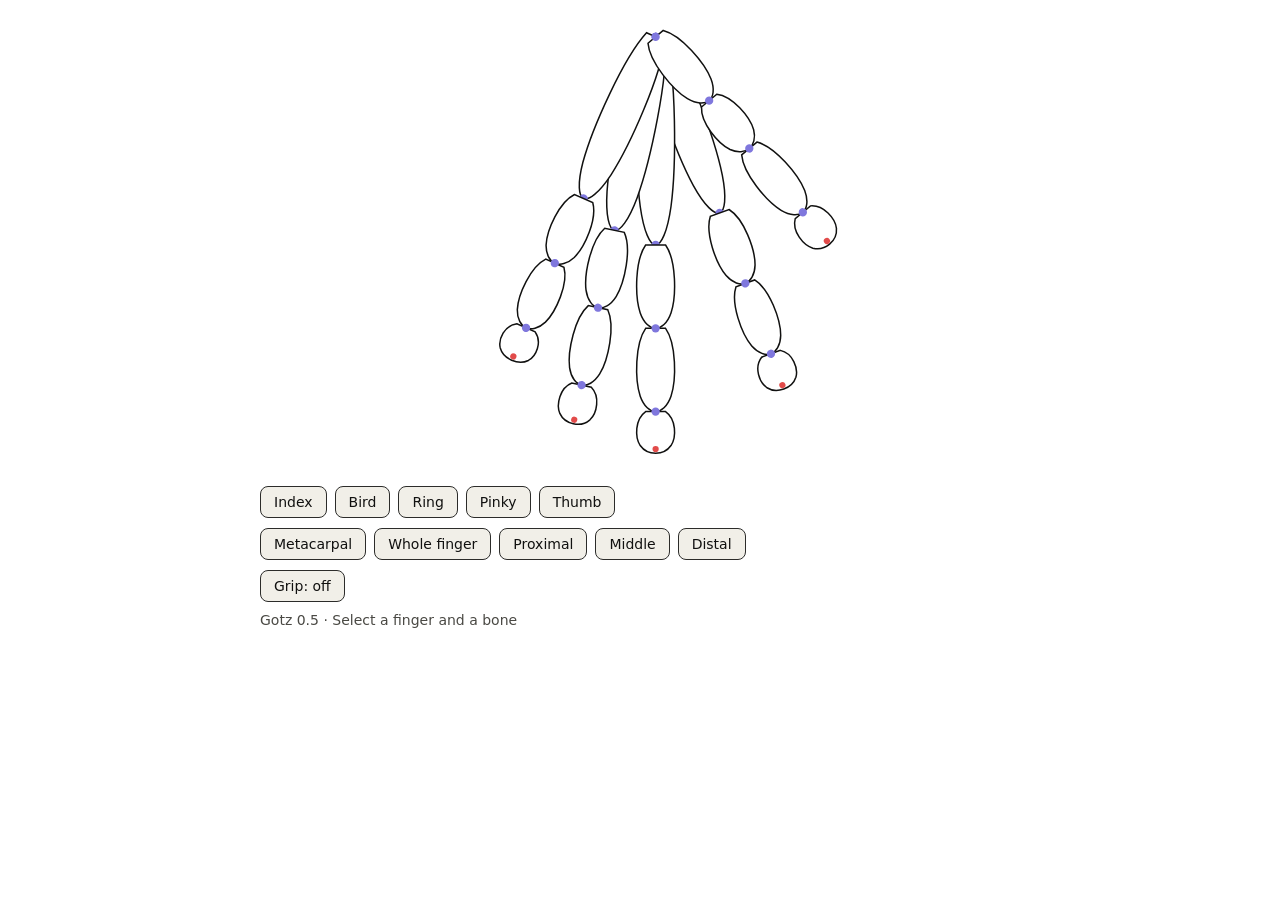
<file: gotz_0_5.html>
<!DOCTYPE html>
<html lang="en">
<head>
<meta charset="utf-8">
<meta name="viewport" content="width=device-width, initial-scale=1">
<title>Gotz 0.5</title>
<style>
:root{color-scheme:light dark;--surface-1:#ffffff;--text-primary:#111110;--text-secondary:#4a4944;--text-accent:#0C447C;--accent-fill:#0C447C;--on-accent:#ffffff;--border-strong:#2c2c2a;--ghost:#f1efe8;}
@media (prefers-color-scheme: dark){:root{--surface-1:#1a1a19;--text-primary:#f4f3ef;--text-secondary:#c9c7bf;--text-accent:#B5D4F4;--accent-fill:#B5D4F4;--on-accent:#042C53;--border-strong:#d3d1c7;--ghost:#2c2c2a;}}
body{margin:0;padding:16px;font-family:system-ui,-apple-system,sans-serif;background:transparent;color:var(--text-primary);max-width:760px;margin-left:auto;margin-right:auto;}
button{font:inherit;font-size:14px;font-weight:500;padding:7px 13px;border:1px solid var(--border-strong);border-radius:8px;background:var(--ghost);color:var(--text-primary);cursor:pointer;}
button:hover{border-color:var(--text-accent);}
button:focus-visible{outline:2px solid var(--text-accent);outline-offset:2px;}
button[aria-pressed="true"]{background:var(--accent-fill);color:var(--on-accent);border-color:var(--accent-fill);}
input[type=range]{accent-color:var(--text-accent);}
label{font-size:14px;color:var(--text-secondary);font-weight:500;}
</style>
</head>
<body>
<svg id="s" viewBox="-180 0 730 440" width="100%" role="img" style="touch-action:none;display:block">
<title>Gotz 0.5 hand</title>
<desc>Four fingers and a thumb hanging from one shared wrist joint, with bone art from the uploaded PNGs. Math comes from the shared hub.</desc>
<rect x="-180" y="0" width="730" height="440" fill="transparent"/>
<path id="range" fill="none" stroke="var(--border-strong)" stroke-width="0.5" stroke-dasharray="2 3"/>
<g id="hand"></g>
</svg>
<div style="display:flex;flex-wrap:wrap;gap:8px;margin:12px 0 0;">
<button id="fIndex" aria-pressed="false">Index</button>
<button id="fBird" aria-pressed="false">Bird</button>
<button id="fRing" aria-pressed="false">Ring</button>
<button id="fPinky" aria-pressed="false">Pinky</button>
<button id="fThumb" aria-pressed="false">Thumb</button>
</div>
<div style="display:flex;flex-wrap:wrap;gap:8px;margin:10px 0 0;">
<button id="bMeta" aria-pressed="false">Metacarpal</button>
<button id="bFin" aria-pressed="false">Whole finger</button>
<button id="bProx" aria-pressed="false">Proximal</button>
<button id="bC1" aria-pressed="false" style="display:none;">Carpal 1</button>
<button id="bC2" aria-pressed="false" style="display:none;">Carpal 2</button>
<button id="bMid" aria-pressed="false">Middle</button>
<button id="bDist" aria-pressed="false">Distal</button>
</div>
<div style="display:flex;flex-wrap:wrap;gap:8px;margin:10px 0 0;">
<button id="bGrip" aria-pressed="false">Grip: off</button>
<button id="g05" aria-pressed="true" style="display:none;">Grip 0.125</button>
<button id="g1" aria-pressed="false" style="display:none;">Grip 0.25</button>
</div>
<div id="menu" style="display:none;">
<div id="sidesRow" style="display:flex;flex-wrap:wrap;gap:8px;margin:12px 0 0;">
<button id="sLeft" aria-pressed="false">Left</button>
<button id="sRight" aria-pressed="false">Right</button>
<button id="sFront" aria-pressed="false">Front</button>
<button id="sBack" aria-pressed="false">Back</button>
</div>
<div id="rulesRow" style="display:flex;flex-wrap:wrap;gap:8px;margin:10px 0 0;">
<button id="bReal" aria-pressed="false">Real (92.5°)</button>
<button id="bElastic" aria-pressed="false">Elastic (135°)</button>
<button id="b360" aria-pressed="false">360°: off</button>
<button id="bFlicker" aria-pressed="false">Flicker: off</button>
</div>
<div style="display:flex;align-items:center;gap:12px;margin:12px 0 0;">
<label for="sl">Angle</label>
<input type="range" id="sl" min="-92.5" max="0" step="0.5" value="0" style="flex:1;" />
</div>
<div id="intRow" style="display:none;align-items:center;gap:12px;margin:10px 0 0;">
<label for="fi">Flicker intensity</label>
<input type="range" id="fi" min="0" max="100" step="1" value="30" style="flex:1;" />
</div>
</div>
<p id="readout" style="font-size:14px;color:var(--text-secondary);margin:10px 0 0;">Gotz 0.5 · Select a finger and a bone</p>
<script>
const HUB = {"name": "Gotz 0.5", "unit_px": 100, "tool_scale": 0.4, "bulb": {"length_px": 162, "half_width_px": 46, "width_units": 1}, "wrist": [200, 20], "viewbox": [-180, 0, 730, 440], "fingers": [{"id": "index", "label": "Index", "scale": 0.9, "rest": -20}, {"id": "middle", "label": "Bird", "scale": 1.0, "rest": 0}, {"id": "ring", "label": "Ring", "scale": 0.95, "rest": 12}, {"id": "pinky", "label": "Pinky", "scale": 0.85, "rest": 24}], "finger_units": {"meta": 5, "prox": 2, "mid": 2, "dist": 1}, "thumb": {"label": "Thumb", "rest": -40, "units": {"c1": 2, "c2": 1.5, "mid": 2, "dist": 1}}, "limits": {"real_deg": 92.5, "elastic_deg": 135, "elastic_detents_deg": [92.5, 112.5, 135], "front_back_deg": 22.5, "meta_lateral_deg": 11.25, "meta_front_back_deg": 5.625, "thumb_c1_deg": 92.5, "buffer_deg": 2.5}, "grip_levels": [0.125, 0.25], "assets": {"meta": "Metacarpal", "prox": "Proximal", "mid": "Middle", "dist": "Distal", "thumb_c1": "Thumbcarpal1", "thumb_c2": "Thumbcarpal2", "thumb_mid": "Middle", "thumb_dist": "Distal"}, "unused_assets": ["ThumbProxi"], "open_questions": ["ThumbProxi.png measures 125 px, but the spec says carpal 2 is 150 px (1.5 units). Thumbcarpal2 is currently used at 150 px, stretched.", "Whether thumb carpal 2 should use ThumbProxi instead of the Thumbcarpal2 clone."]};
const ASSETS = {"meta": {"href": "[data-uri]", "w": 58, "h": 509}, "prox": {"href": "[data-uri]", "w": 60, "h": 209}, "mid": {"href": "[data-uri]", "w": 59, "h": 207}, "dist": {"href": "[data-uri]", "w": 57, "h": 107}, "thumb_c1": {"href": "[data-uri]", "w": 73, "h": 208}, "thumb_c2": {"href": "[data-uri]", "w": 73, "h": 208}, "thumb_mid": {"href": "[data-uri]", "w": 59, "h": 207}, "thumb_dist": {"href": "[data-uri]", "w": 57, "h": 107}};
const BULB = 'M -22 0 C -46 -30 -46 -100 -34 -132 C -26 -152 -12 -162 0 -162 C 12 -162 26 -152 34 -132 C 46 -100 46 -30 22 0 Z';
const SVGNS = 'http://www.w3.org/2000/svg';
const T = HUB.tool_scale;
const UNIT = HUB.unit_px * T;
const SX = (HUB.bulb.width_units * UNIT / 2) / HUB.bulb.half_width_px;
const WRIST = HUB.wrist;
const LEVEL_A = HUB.grip_levels[0], LEVEL_B = HUB.grip_levels[1];
const LIM = HUB.limits;
const FNAME = {}; const NAME = {meta:'Metacarpal',fin:'Whole finger',prox:'Proximal',mid:'Middle',dist:'Distal',c1:'Carpal 1',c2:'Carpal 2'};
HUB.fingers.forEach(f => FNAME[f.id] = f.label);
FNAME.thumb = HUB.thumb.label;
const PIV = {}, ANC = {}, GROUP = {}, S = {}, REST = {}, ids = [];
function el(tag, attrs, parent) {
  const e = document.createElementNS(SVGNS, tag);
  for (const k in attrs) e.setAttribute(k, attrs[k]);
  if (parent) parent.appendChild(e);
  return e;
}
const hand = document.getElementById('hand');
const SHAPE = {fill:'var(--surface-1)', stroke:'var(--text-primary)', 'stroke-width':1.5, 'vector-effect':'non-scaling-stroke'};
function mkState(id, rest) { S[id] = {angle:0, side:'left', mode:'real', use360:false, flicker:false, intensity:30}; REST[id] = rest; ids.push(id); }
function drawBone(g, id, assetKey, px, py, L) {
  const a = ASSETS[assetKey];
  if (a) {
    const w = a.w * (L / a.h);
    const sub = el('g', {transform:'translate(' + px + ' ' + py + ')'}, g);
    el('image', {href:a.href, 'data-bone':id, x:(-w/2).toFixed(2), y:0, width:w.toFixed(2), height:L.toFixed(2), preserveAspectRatio:'none'}, sub);
  } else {
    el('path', Object.assign({'data-bone':id, d:BULB, transform:'translate(' + px + ' ' + py + ') scale(' + SX.toFixed(4) + ' ' + (-L/HUB.bulb.length_px).toFixed(4) + ')'}, SHAPE), g);
  }
}
function dot(g, x, y, r, c) { el('circle', {cx:x, cy:y, r:r, fill:c}, g); }
HUB.fingers.forEach(F => {
  const f = F.id, fs = F.scale * 1;
  const u = HUB.finger_units;
  const L = {meta:UNIT*u.meta*fs, prox:UNIT*u.prox*fs, mid:UNIT*u.mid*fs, dist:UNIT*u.dist*fs};
  const W = WRIST, K = [W[0], W[1]+L.meta], M = [K[0], K[1]+L.prox], D = [M[0], M[1]+L.mid], TIP = D[1]+L.dist;
  const pv = {meta:W, fin:K, prox:K, mid:M, dist:D};
  const anc = {meta:[], fin:['meta'], prox:['fin','meta'], mid:['prox','fin','meta'], dist:['mid','prox','fin','meta']};
  ['meta','fin','prox','mid','dist'].forEach(b => { const id = f+'.'+b; mkState(id, b==='meta' ? F.rest : 0); PIV[id] = pv[b]; ANC[id] = anc[b].map(a => f+'.'+a); });
  const gMeta = el('g', {transform:'rotate(' + F.rest + ' ' + W[0] + ' ' + W[1] + ')'}, hand); GROUP[f+'.meta'] = gMeta;
  drawBone(gMeta, f+'.meta', HUB.assets.meta, W[0], W[1], L.meta); dot(gMeta, W[0], W[1], 4, '#7F77DD');
  const gFin = el('g', {transform:'rotate(0 ' + K[0] + ' ' + K[1] + ')'}, gMeta); GROUP[f+'.fin'] = gFin; dot(gFin, K[0], K[1], 4, '#7F77DD');
  const gProx = el('g', {transform:'rotate(0 ' + K[0] + ' ' + K[1] + ')'}, gFin); GROUP[f+'.prox'] = gProx;
  drawBone(gProx, f+'.prox', HUB.assets.prox, K[0], K[1], L.prox);
  const gMid = el('g', {transform:'rotate(0 ' + M[0] + ' ' + M[1] + ')'}, gProx); GROUP[f+'.mid'] = gMid;
  drawBone(gMid, f+'.mid', HUB.assets.mid, M[0], M[1], L.mid); dot(gMid, M[0], M[1], 4, '#7F77DD');
  const gDist = el('g', {transform:'rotate(0 ' + D[0] + ' ' + D[1] + ')'}, gMid); GROUP[f+'.dist'] = gDist;
  drawBone(gDist, f+'.dist', HUB.assets.dist, D[0], D[1], L.dist); dot(gDist, D[0], D[1], 4, '#7F77DD');
  dot(gDist, D[0], TIP-4, 3, '#E24B4A');
});
const TU = HUB.thumb.units;
const TL = {c1:UNIT*TU.c1, c2:UNIT*TU.c2, mid:UNIT*TU.mid, dist:UNIT*TU.dist};
const TW = WRIST;
const TC2 = [TW[0], TW[1]+TL.c1], TM = [TC2[0], TC2[1]+TL.c2], TD = [TM[0], TM[1]+TL.mid];
const TB = {c1:TW, c2:TC2, mid:TM, dist:TD};
const tAnc = {c1:[], c2:['c1'], mid:['c2','c1'], dist:['mid','c2','c1']};
['c1','c2','mid','dist'].forEach(b => {
  const id = 'thumb.'+b; mkState(id, b==='c1' ? HUB.thumb.rest : 0); PIV[id] = TB[b]; ANC[id] = tAnc[b].map(a => 'thumb.'+a);
});
const gC1 = el('g', {transform:'rotate(' + HUB.thumb.rest + ' ' + TW[0] + ' ' + TW[1] + ')'}, hand); GROUP['thumb.c1'] = gC1;
drawBone(gC1, 'thumb.c1', HUB.assets.thumb_c1, TW[0], TW[1], TL.c1); dot(gC1, TW[0], TW[1], 4, '#7F77DD');
const gC2 = el('g', {transform:'rotate(0 ' + TC2[0] + ' ' + TC2[1] + ')'}, gC1); GROUP['thumb.c2'] = gC2;
drawBone(gC2, 'thumb.c2', HUB.assets.thumb_c2, TC2[0], TC2[1], TL.c2); dot(gC2, TC2[0], TC2[1], 4, '#7F77DD');
const gTM = el('g', {transform:'rotate(0 ' + TM[0] + ' ' + TM[1] + ')'}, gC2); GROUP['thumb.mid'] = gTM;
drawBone(gTM, 'thumb.mid', HUB.assets.thumb_mid, TM[0], TM[1], TL.mid); dot(gTM, TM[0], TM[1], 4, '#7F77DD');
const gTD = el('g', {transform:'rotate(0 ' + TD[0] + ' ' + TD[1] + ')'}, gTM); GROUP['thumb.dist'] = gTD;
drawBone(gTD, 'thumb.dist', HUB.assets.thumb_dist, TD[0], TD[1], TL.dist); dot(gTD, TD[0], TD[1], 4, '#7F77DD');
dot(gTD, TD[0], TD[1]+36, 3, '#E24B4A');
const rangeEl = document.getElementById('range');
const menu = document.getElementById('menu');
const sidesRow = document.getElementById('sidesRow');
const rulesRow = document.getElementById('rulesRow');
const bGrip = document.getElementById('bGrip');
const g05 = document.getElementById('g05');
const g1 = document.getElementById('g1');
const intRow = document.getElementById('intRow');
const sl = document.getElementById('sl');
const fi = document.getElementById('fi');
const readout = document.getElementById('readout');
const fbtn = {index:document.getElementById('fIndex'), middle:document.getElementById('fBird'), ring:document.getElementById('fRing'), pinky:document.getElementById('fPinky'), thumb:document.getElementById('fThumb')};
const bbtn = {meta:document.getElementById('bMeta'), fin:document.getElementById('bFin'), prox:document.getElementById('bProx'), c1:document.getElementById('bC1'), c2:document.getElementById('bC2'), mid:document.getElementById('bMid'), dist:document.getElementById('bDist')};
const sides = {left:document.getElementById('sLeft'), right:document.getElementById('sRight'), front:document.getElementById('sFront'), back:document.getElementById('sBack')};
const bReal = document.getElementById('bReal');
const bElastic = document.getElementById('bElastic');
const b360 = document.getElementById('b360');
const bFlicker = document.getElementById('bFlicker');
let selF = null, selB = null, sel = null, drag = null, t = 0, gripOn = false, gripLevel = LEVEL_A;
function computeSel() { const id = (selF && selB) ? selF+'.'+selB : null; return (id && S[id]) ? id : null; }
function wrap(a) { return ((a+180)%360+360)%360-180; }
function boneOf(id) { return id.split('.')[1]; }
function isCarpal(id) { const b = boneOf(id); return b === 'c1' || b === 'c2'; }
function bounds(id) {
  const s = S[id], b = boneOf(id);
  if (b === 'c1') return [-LIM.thumb_c1_deg, 0];
  if (b === 'c2') return [-LIM.thumb_c1_deg - S['thumb.c1'].angle, 0];
  if (b === 'meta') {
    if (s.side === 'front' || s.side === 'back') return [-LIM.meta_front_back_deg, LIM.meta_front_back_deg];
    return s.side === 'left' ? [-LIM.meta_lateral_deg, 0] : [0, LIM.meta_lateral_deg];
  }
  if (s.use360) return [-180, 180];
  if (s.side === 'front' || s.side === 'back') return [-LIM.front_back_deg, LIM.front_back_deg];
  const L = s.mode === 'elastic' ? LIM.elastic_deg : LIM.real_deg;
  return s.side === 'left' ? [-L, 0] : [0, L];
}
function snap(id, a) {
  const s = S[id], bd = bounds(id);
  if (boneOf(id) === 'meta' || isCarpal(id)) return Math.max(bd[0], Math.min(bd[1], a));
  if (s.use360) return wrap(a);
  const sg = a < 0 ? -1 : 1;
  let m = Math.abs(a);
  const lateral = s.side === 'left' || s.side === 'right';
  if (lateral && s.mode === 'elastic' && m > LIM.real_deg) {
    const d = LIM.elastic_detents_deg;
    m = m < (d[0]+d[1])/2 ? d[0] : (m < (d[1]+d[2])/2 ? d[1] : d[2]);
  }
  return Math.max(bd[0], Math.min(bd[1], sg*m));
}
function rot(p, c, deg) {
  const r = deg*Math.PI/180, dx = p[0]-c[0], dy = p[1]-c[1];
  return [c[0]+dx*Math.cos(r)-dy*Math.sin(r), c[1]+dx*Math.sin(r)+dy*Math.cos(r)];
}
function effAngle(id) { return S[id].angle + REST[id]; }
function sumAnc(id) { return ANC[id].reduce((a, x) => a + effAngle(x), 0); }
function gPivot(id) { let p = PIV[id]; ANC[id].forEach(a => { p = rot(p, PIV[a], effAngle(a)); }); return p; }
function pt(c, r, deg) { const q = deg*Math.PI/180; return [c[0]-r*Math.sin(q), c[1]+r*Math.cos(q)]; }
function drawRange() {
  if (!sel) { rangeEl.setAttribute('d', ''); return; }
  const c = gPivot(sel), R = 50, base = sumAnc(sel)+REST[sel];
  if (S[sel].use360) { rangeEl.setAttribute('d', 'M'+c[0]+' '+(c[1]-R)+' A '+R+' '+R+' 0 1 1 '+c[0]+' '+(c[1]+R)+' A '+R+' '+R+' 0 1 1 '+c[0]+' '+(c[1]-R)+' Z'); return; }
  const bd = bounds(sel);
  const p1 = pt(c, R, base+bd[0]), p2 = pt(c, R, base+bd[1]);
  const large = (bd[1]-bd[0]) > 180 ? 1 : 0;
  rangeEl.setAttribute('d', 'M'+p1[0].toFixed(1)+' '+p1[1].toFixed(1)+' A '+R+' '+R+' 0 '+large+' 1 '+p2[0].toFixed(1)+' '+p2[1].toFixed(1));
}
function cap(s) { return s.charAt(0).toUpperCase()+s.slice(1); }
function updateUI() {
  sel = computeSel();
  const isThumb = selF === 'thumb';
  Object.keys(fbtn).forEach(f => fbtn[f].setAttribute('aria-pressed', selF === f));
  Object.keys(bbtn).forEach(b => bbtn[b].setAttribute('aria-pressed', selB === b));
  bbtn.meta.style.display = isThumb ? 'none' : 'inline-block';
  bbtn.fin.style.display = isThumb ? 'none' : 'inline-block';
  bbtn.prox.style.display = isThumb ? 'none' : 'inline-block';
  bbtn.c1.style.display = isThumb ? 'inline-block' : 'none';
  bbtn.c2.style.display = isThumb ? 'inline-block' : 'none';
  document.querySelectorAll('[data-bone]').forEach(e => {
    const id = e.dataset.bone;
    let hot = id === sel;
    if (!hot && selF && selB === 'fin' && id.indexOf(selF+'.') === 0) hot = true;
    if (e.tagName === 'image') e.style.opacity = (selF && selB) ? (hot ? 1 : 0.55) : 1;
    else e.style.stroke = hot ? 'var(--text-accent)' : 'var(--text-primary)';
  });
  bGrip.setAttribute('aria-pressed', gripOn);
  bGrip.textContent = 'Grip: ' + (gripOn ? 'on' : 'off');
  g05.style.display = gripOn ? 'inline-block' : 'none';
  g1.style.display = gripOn ? 'inline-block' : 'none';
  g05.textContent = 'Grip ' + LEVEL_A;
  g1.textContent = 'Grip ' + LEVEL_B;
  g05.setAttribute('aria-pressed', gripLevel === LEVEL_A);
  g1.setAttribute('aria-pressed', gripLevel === LEVEL_B);
  menu.style.display = sel ? 'block' : 'none';
  if (sel) {
    const s = S[sel], bd = bounds(sel);
    const carp = isCarpal(sel), meta = boneOf(sel) === 'meta';
    sidesRow.style.display = carp ? 'none' : 'flex';
    rulesRow.style.display = (carp || meta) ? 'none' : 'flex';
    Object.keys(sides).forEach(k => sides[k].setAttribute('aria-pressed', s.side === k));
    bReal.setAttribute('aria-pressed', s.mode === 'real');
    bElastic.setAttribute('aria-pressed', s.mode === 'elastic');
    b360.setAttribute('aria-pressed', s.use360);
    b360.textContent = '360°: ' + (s.use360 ? 'on' : 'off');
    bFlicker.setAttribute('aria-pressed', s.flicker);
    bFlicker.textContent = 'Flicker: ' + (s.flicker ? 'on' : 'off');
    intRow.style.display = (s.flicker && !carp && !meta) ? 'flex' : 'none';
    sl.min = bd[0]; sl.max = bd[1];
    sl.value = Math.round(s.angle*10)/10;
    fi.value = s.intensity;
    const gtxt = gripOn ? ' · Grip ' + gripLevel + ' driven' : '';
    readout.textContent = FNAME[selF] + ' · ' + NAME[selB] + gtxt + ' · Side ' + cap(s.side) + ' · Angle ' + (Math.round(s.angle*10)/10) + '° · Range ' + (s.use360 ? '360°' : (Math.round(bd[0]*10)/10 + '° to ' + Math.round(bd[1]*10)/10 + '°')) + (s.flicker ? ' · Flicker on' : '');
  } else {
    readout.textContent = selF ? FNAME[selF] + ': choose a bone' : 'Gotz 0.5 · Select a finger and a bone';
  }
  drawRange();
}
function render() {
  const self = {};
  ids.forEach(id => {
    const s = S[id];
    let v = s.angle;
    if (s.flicker && drag !== id) { const amp = 0.2 + (s.intensity/100)*1.3; v += (Math.sin(t*0.9)*0.7 + Math.sin(t*2.3)*0.35)*(amp/1.05); }
    if (s.use360) v = wrap(v);
    else { const bd = bounds(id); v = Math.max(bd[0], Math.min(bd[1], v)); }
    self[id] = v;
  });
  const driver = gripOn ? (drag || sel) : null;
  ids.forEach(id => {
    let v = self[id];
    if (driver && id !== driver) { v += gripLevel*self[driver]; const bd = bounds(id); v = Math.max(bd[0], Math.min(bd[1], v)); }
    const p = PIV[id];
    GROUP[id].setAttribute('transform', 'rotate(' + (v+REST[id]).toFixed(2) + ' ' + p[0] + ' ' + p[1] + ')');
  });
}
function frame() { t += 0.15; render(); requestAnimationFrame(frame); }
const svg = document.getElementById('s');
function setAngleFromEvent(e) {
  const p = svg.createSVGPoint(); p.x = e.clientX; p.y = e.clientY;
  const q = p.matrixTransform(svg.getScreenCTM().inverse());
  const c = gPivot(drag);
  const abs = Math.atan2(-(q.x-c[0]), q.y-c[1])*180/Math.PI;
  S[drag].angle = snap(drag, abs - sumAnc(drag) - REST[drag]);
  updateUI();
}
svg.addEventListener('pointerdown', function(e) {
  ids.forEach(id => { S[id].flicker = false; });
  const target = e.target.closest('[data-bone]');
  if (target) {
    const hit = target.dataset.bone, hf = hit.split('.')[0];
    if (sel && sel === hf+'.fin') drag = sel;
    else { selF = hf; selB = boneOf(hit); drag = hit; }
    svg.setPointerCapture(e.pointerId);
    setAngleFromEvent(e);
  } else {
    selF = null; selB = null; drag = null;
    updateUI();
  }
});
svg.addEventListener('pointermove', function(e) { if (drag) setAngleFromEvent(e); });
svg.addEventListener('pointerup', function() { drag = null; updateUI(); });
svg.addEventListener('pointercancel', function() { drag = null; updateUI(); });
Object.keys(fbtn).forEach(f => fbtn[f].addEventListener('click', function() { selF = f; updateUI(); }));
Object.keys(bbtn).forEach(b => bbtn[b].addEventListener('click', function() { selB = b; updateUI(); }));
bGrip.addEventListener('click', function() { gripOn = !gripOn; updateUI(); });
g05.addEventListener('click', function() { gripLevel = LEVEL_A; updateUI(); });
g1.addEventListener('click', function() { gripLevel = LEVEL_B; updateUI(); });
Object.keys(sides).forEach(k => sides[k].addEventListener('click', function() { if (!sel) return; S[sel].side = k; S[sel].angle = snap(sel, S[sel].angle); updateUI(); }));
bReal.addEventListener('click', function() { if (!sel) return; S[sel].mode = 'real'; S[sel].angle = snap(sel, S[sel].angle); updateUI(); });
bElastic.addEventListener('click', function() { if (!sel) return; S[sel].mode = 'elastic'; S[sel].angle = snap(sel, S[sel].angle); updateUI(); });
b360.addEventListener('click', function() { if (!sel) return; S[sel].use360 = !S[sel].use360; S[sel].angle = snap(sel, S[sel].angle); updateUI(); });
bFlicker.addEventListener('click', function() { if (!sel) return; S[sel].flicker = !S[sel].flicker; updateUI(); });
fi.addEventListener('input', function() { if (sel) S[sel].intensity = Number(this.value); });
sl.addEventListener('input', function() { if (!sel) return; S[sel].angle = snap(sel, Number(this.value)); updateUI(); });
updateUI();
requestAnimationFrame(frame);
</script>
</body>
</html>
</file>
